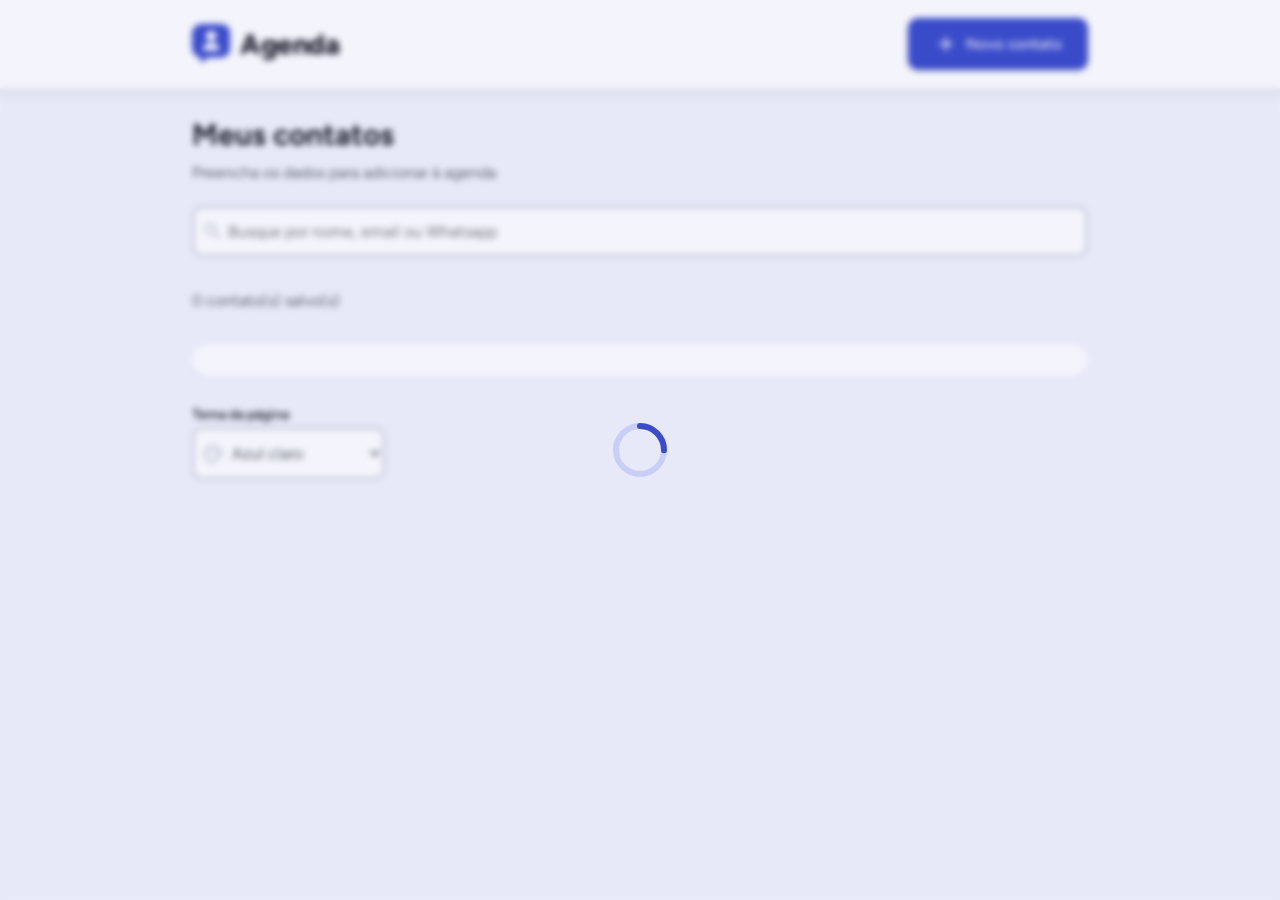
<file: contatos/index.html>
<!DOCTYPE html>
<html lang="pt-BR">
    <head>
        <meta charset="UTF-8">
        <meta name="viewport" content="width=device-width, initial-scale=1.0">
        <link rel="stylesheet" href="https://fonts.googleapis.com/css2?family=Material+Symbols+Outlined:opsz,wght,FILL,GRAD@20..48,100..700,0..1,-50..200">
        <link rel="stylesheet" href="assets/css/index.css">
        <title>Meus contatos</title>
    </head>
    <body onload="buscarContatos()">
        <div id="content">
           
            <header>
                <a class="logo" href="index.html"></a>
                <a href="cadastro.html" class="btn btn-primary">
                    <span class="material-symbols-outlined icon">add</span>
                    <span class="label">Novo contato</span>
                </a>
            </header>
            <main>

                <h1 class="title">Meus contatos</h1>
                <p class="text">Preencha os dados para adicionar à agenda</p>

                <div class="field my">
                    <input 
                        id="busca"
                        name="busca"
                        type="text"
                        class="input-field"
                        placeholder="Busque por nome, email ou Whatsapp"
                        oninput="pesquisar(event)"
                    >
                    <span class="material-symbols-outlined field-icon">search</span>
                </div>

                <div class="table-box">
                    <div class="table-header">
                        <p class="text"><span id="total">0</span> contato(s) salvo(s)</p>
                        <button id="btn-delete-all" class="btn btn-light hide" onclick="excluirVarios()">
                            <span class="material-symbols-outlined icon">delete</span>
                            Excluir selecionados <strong class="btn-badge red-badge">1</strong>
                        </button>
                    </div>

                    <div class="table-content">
                        <table id="contatos"></table>
                    </div>

                </div>

                <div class="field fit-content my-3">
                    <label for="tema">Tema da página</label>
                    <span class="material-symbols-outlined field-icon">palette</span>
                    <select name="tema" id="tema" class="input-field" onchange="trocarTema(this.value)"></select>
                </div>

            </main>
        </div>

        <script src="assets/js/tema.js"></script>
        <script src="assets/js/index.js"></script>
        <script src="assets/js/logo.js"></script>
        <script src="assets/js/spinner.js"></script>
    </body>
</html>
</file>
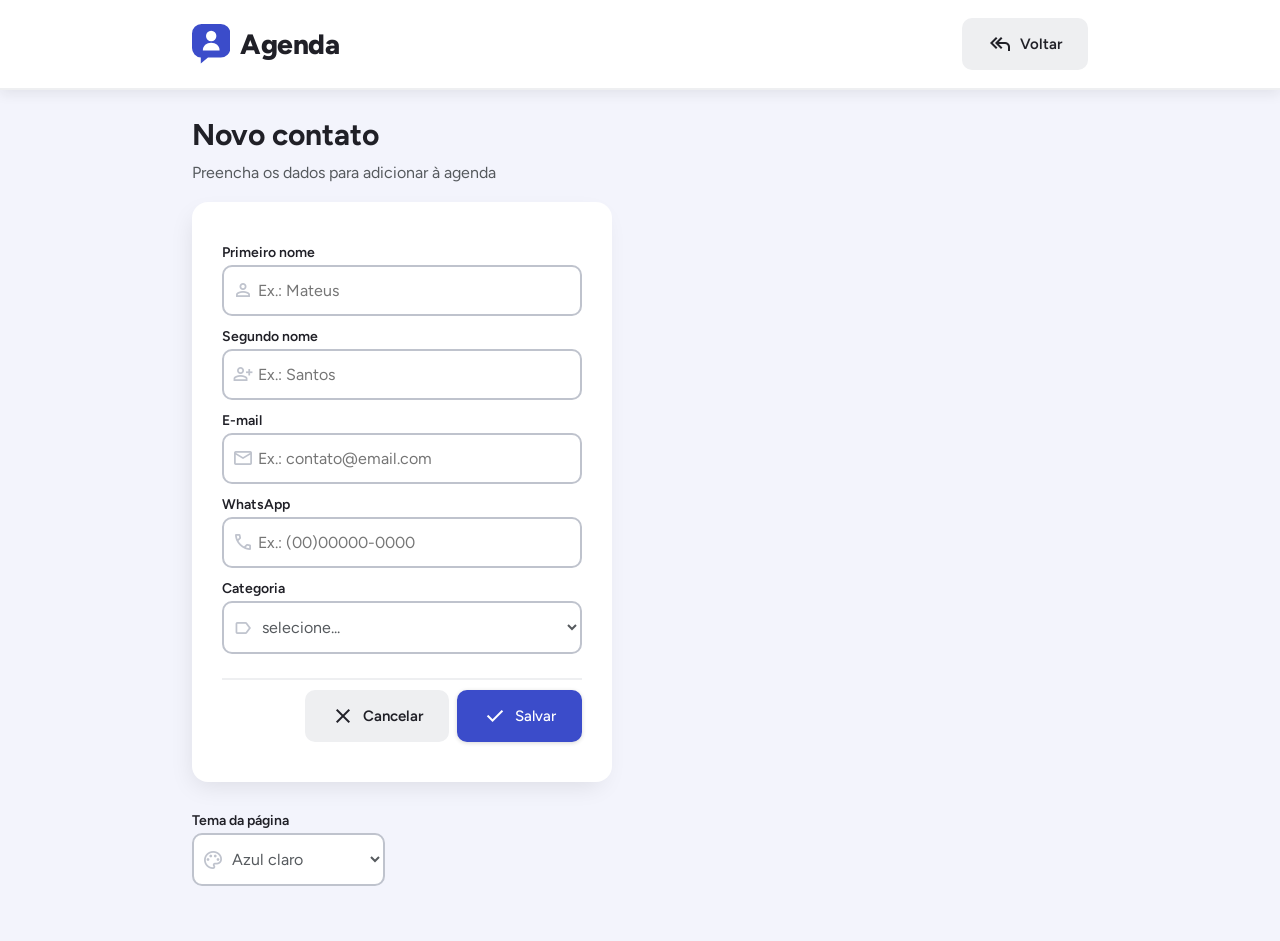
<file: contatos/cadastro.html>
<!DOCTYPE html>
<html lang="pt-BR">
    <head>
        <meta charset="UTF-8">
        <meta name="viewport" content="width=device-width, initial-scale=1.0">
        <link rel="stylesheet" href="https://fonts.googleapis.com/css2?family=Material+Symbols+Outlined:opsz,wght,FILL,GRAD@20..48,100..700,0..1,-50..200">
        <link rel="stylesheet" href="assets/css/cadastro.css">
        <title>Novo contato</title>
    </head>
    <body>
        <div id="content">
            <header>
                <a class="logo" href="index.html"></a>
                <a href="index.html" class="btn btn-light" title="Ir para o início">
                    <span class="material-symbols-outlined icon">reply_all</span>
                    <span class="label">Voltar</span>
                </a>
            </header>

            <main>
                <h1 class="title">Novo contato</h1>
                <p class="text">Preencha os dados para adicionar à agenda</p>

                <form onsubmit="salvar(event)">
                    <div class="field">
                        <label for="primeironome">Primeiro nome</label>
                        <span class="material-symbols-outlined field-icon">person</span>
                        <input id="primeironome" name="primeironome" type="text" class="input-field" placeholder="Ex.: Mateus" required>
                    </div>

                    <div class="field">
                        <label for="segundonome">Segundo nome</label>
                        <span class="material-symbols-outlined field-icon">person_add</span>
                        <input id="segundonome" name="segundonome" type="text" class="input-field" placeholder="Ex.: Santos" required>
                    </div>

                    <div class="field">
                        <label for="email">E-mail</label>
                        <span class="material-symbols-outlined field-icon">mail</span>
                        <input id="email" name="email" type="email" class="input-field" placeholder="Ex.: contato@email.com" required>
                    </div>

                    <div class="field">
                        <label for="email">WhatsApp</label>
                        <span class="material-symbols-outlined field-icon">phone</span>
                        <input id="whatsapp" name="whatsapp" type="text" class="input-field" placeholder="Ex.: (00)00000-0000" required>
                    </div>

                    <div class="field">
                        <label for="categoria">Categoria</label>
                        <span class="material-symbols-outlined field-icon">label</span>
                        <select name="categoria" id="categoria" class="input-field">
                            <option value="">selecione...</option>
                            <option value="Favoritos">Favoritos</option>
                            <option value="Família">Família</option>
                            <option value="Trabalho">Trabalho</option>
                            <option value="Amigos">Amigos</option>
                        </select>
                    </div>

                    <hr>

                    <div class="row end my-1">
                        <button class="btn btn-light fit-content" type="reset">
                            <span class="material-symbols-outlined icon">close</span>
                            Cancelar
                        </button>

                        <button class="btn btn-primary fit-content" type="submit">
                            <span class="material-symbols-outlined icon">done</span>
                            Salvar
                        </button>
                    </div>
                </form>

                <div class="field fit-content my-3">
                    <label for="tema">Tema da página</label>
                    <span class="material-symbols-outlined field-icon">palette</span>
                    <select name="tema" id="tema" class="input-field" onchange="trocarTema(this.value)"></select>
                </div>
            </main>
        </div>
        <script src="assets/js/tema.js"></script>
        <script src="assets/js/logo.js"></script>
        <script src="assets/js/cadastro.js"></script>
        <script src="assets/js/spinner.js"></script>
    </body>
</html>
</file>
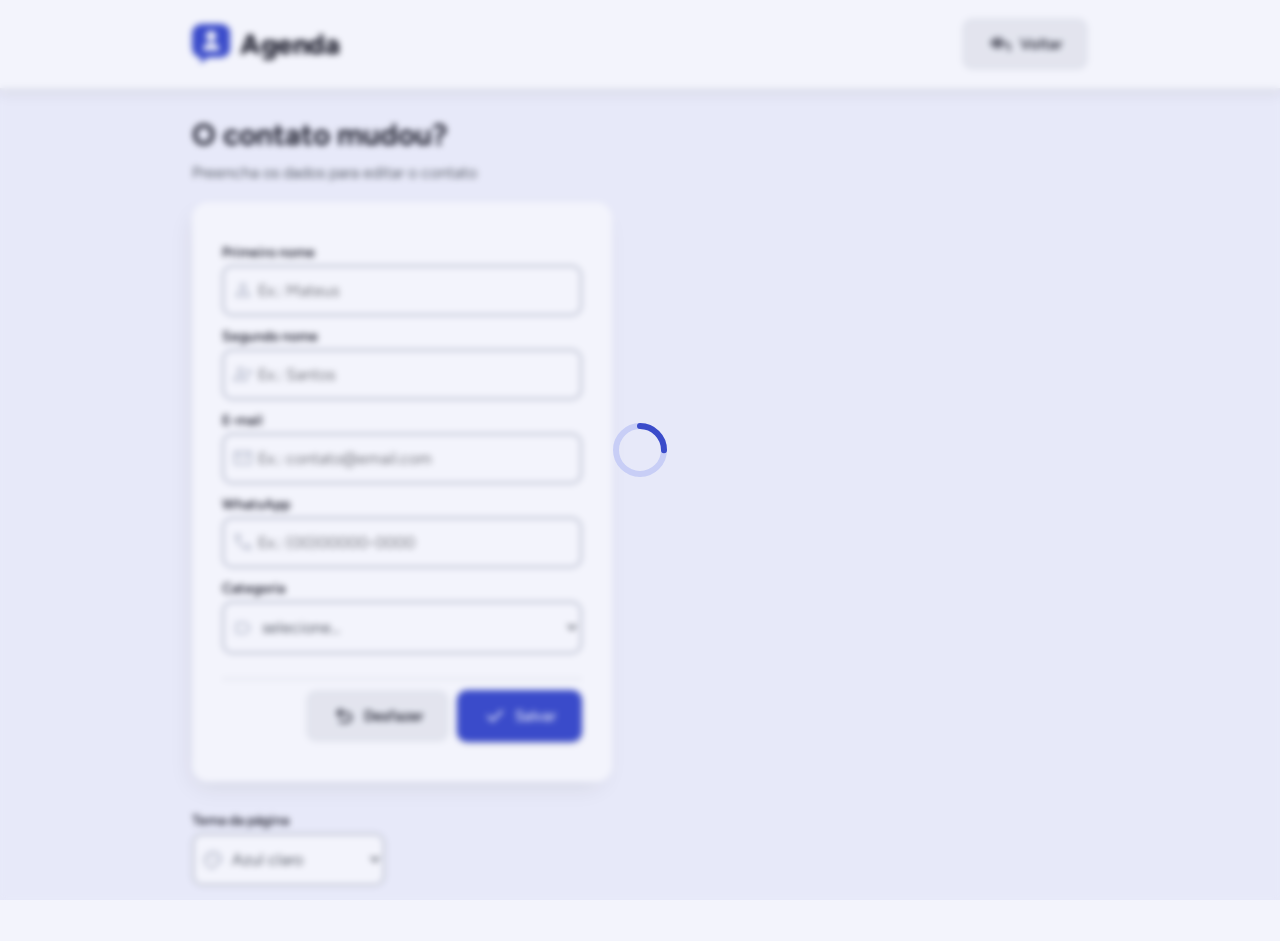
<file: contatos/editar.html>
<!DOCTYPE html>
<html lang="pt-BR">
    <head>
        <meta charset="UTF-8">
        <meta name="viewport" content="width=device-width, initial-scale=1.0">
        <link rel="stylesheet" href="https://fonts.googleapis.com/css2?family=Material+Symbols+Outlined:opsz,wght,FILL,GRAD@20..48,100..700,0..1,-50..200">
        <link rel="stylesheet" href="assets/css/cadastro.css">
        <title>Editar contato</title>
    </head>
    <body onload="buscarContato()">
        <div id="content">
            <header>
                <a class="logo" href="index.html"></a>
                <a href="index.html" class="btn btn-light" title="Ir para o início">
                    <span class="material-symbols-outlined icon">reply_all</span>
                    <span class="label">Voltar</span>
                </a>
            </header>

            <main>
                <h1 class="title">O contato mudou?</h1>
                <p class="text">Preencha os dados para editar o contato</p>

                <form name="contato" onsubmit="salvar(event)">

                    <div class="field">
                        <label for="primeironome">Primeiro nome</label>
                        <span class="material-symbols-outlined field-icon">person</span>
                        <input id="primeironome" name="primeironome" type="text" class="input-field" placeholder="Ex.: Mateus" required>
                    </div>

                    <div class="field">
                        <label for="segundonome">Segundo nome</label>
                        <span class="material-symbols-outlined field-icon">person_add</span>
                        <input id="segundonome" name="segundonome" type="text" class="input-field" placeholder="Ex.: Santos" required>
                    </div>

                    <div class="field">
                        <label for="email">E-mail</label>
                        <span class="material-symbols-outlined field-icon">mail</span>
                        <input id="email" name="email" type="email" class="input-field" placeholder="Ex.: contato@email.com" required>
                    </div>

                    <div class="field">
                        <label for="email">WhatsApp</label>
                        <span class="material-symbols-outlined field-icon">phone</span>
                        <input id="whatsapp" name="whatsapp" type="text" class="input-field" placeholder="Ex.: (00)00000-0000" required>
                    </div>

                    <div class="field">
                        <label for="categoria">Categoria</label>
                        <span class="material-symbols-outlined field-icon">label</span>
                        <select name="categoria" id="categoria" class="input-field">
                            <option value="">selecione...</option>
                            <option value="Favoritos">Favoritos</option>
                            <option value="Família">Família</option>
                            <option value="Trabalho">Trabalho</option>
                            <option value="Amigos">Amigos</option>
                        </select>
                    </div>

                    <hr>

                    <div class="row end my-1">
                        <button class="btn btn-light fit-content" type="button" onclick="buscarContato()">
                            <span class="material-symbols-outlined icon">undo</span>
                            Desfazer
                        </button>

                        <button class="btn btn-primary fit-content" type="submit">
                            <span class="material-symbols-outlined icon">done</span>
                            Salvar
                        </button>
                    </div>
                </form>

                <div class="field fit-content my-3">
                    <label for="tema">Tema da página</label>
                    <span class="material-symbols-outlined field-icon">palette</span>
                    <select name="tema" id="tema" class="input-field" onchange="trocarTema(this.value)"></select>
                </div>

            </main>
        </div>

        <script src="assets/js/editar.js"></script>
        <script src="assets/js/tema.js"></script>
        <script src="assets/js/logo.js"></script>
        <script src="assets/js/spinner.js"></script>
    </body>
</html>
</file>
<file: contatos/assets/css/index.css>
@import url('base.css');

td > h4 {
    font-size: 18px;
    margin: 8px 0;
    color: var(--cor-titulo);
}

td > div.contato {
    font-size: 16px;
    margin: 4px 0;
    font-size: 16px;
    color: var(--cor-subtitulo);
    display: flex;
    align-items: center;
    flex-wrap: wrap;
    gap: 14px;
}

td > div.contato > span {
    color: var(--cor-texto);
    font-weight: 550;
    text-decoration: none;
}

div.table-header {
    display: flex;
    justify-content: space-between;
    align-items: center;
    flex-wrap: wrap;
    gap: 20px;
}

@media (max-width: 800px) {
    table {
        border-radius: 0;
    }

}
</file>
<file: contatos/assets/css/cadastro.css>
@import url('base.css');

form {
    width: 420px;
    background-color: var(--cor-superfice);
    padding: 30px;
    margin-top: 20px;
    border-radius: 16px;
    box-shadow: #0000001a -4px 9px 25px -6px;
}

@media (max-width: 500px) {
    
    form {
        width: 100%;
    }

}
</file>
